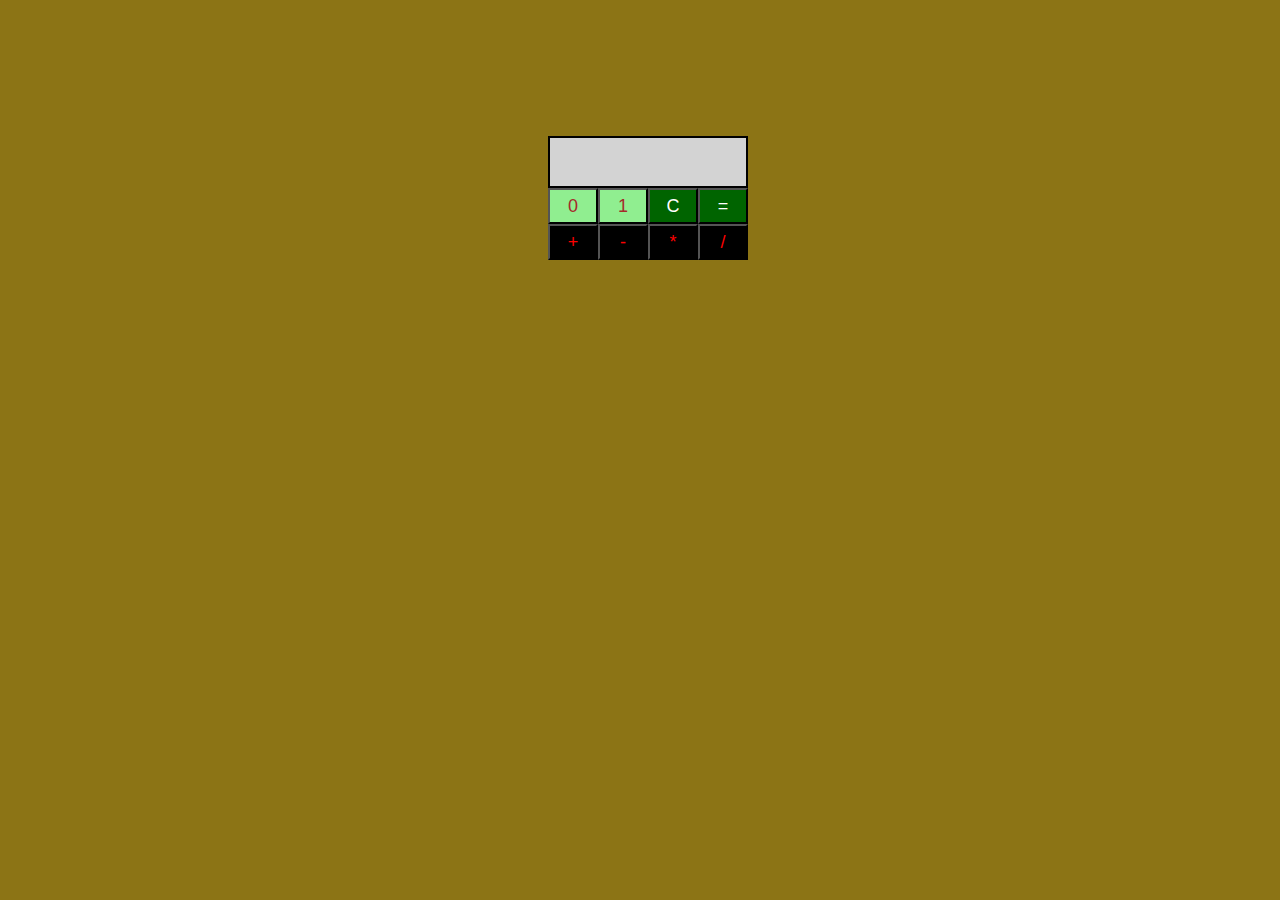
<file: projects/binary-calculator/index.html>
<!-- Enter your HTML code here -->
<!DOCTYPE html>
<html>
    <head>
        <meta charset="utf-8">
        <title>Binary Calculator</title>
        <link rel="stylesheet" href="binary_calculator.css" type="text/css">
    </head>
    
    <body>
      <div class="site-inner">
        <div id="calc-wrapper">
          <div id="res">result goes here</div>
          <div id="btns">
            <button type="button" id="btn0">0</button>
            <button type="button" id="btn1">1</button>
            <button type="button" id="btnClr">C</button>
            <button type="button" id="btnEql">=</button>
            <button type="button" id="btnSum">+</button>
            <button type="button" id="btnSub">-</button>
            <button type="button" id="btnMul">*</button>
            <button type="button" id="btnDiv">/</button>
          </div>
        </div>
      </div>
      
    	<script src="binary_calculator.js" type="text/javascript"></script>
    </body>
</html>
</file>
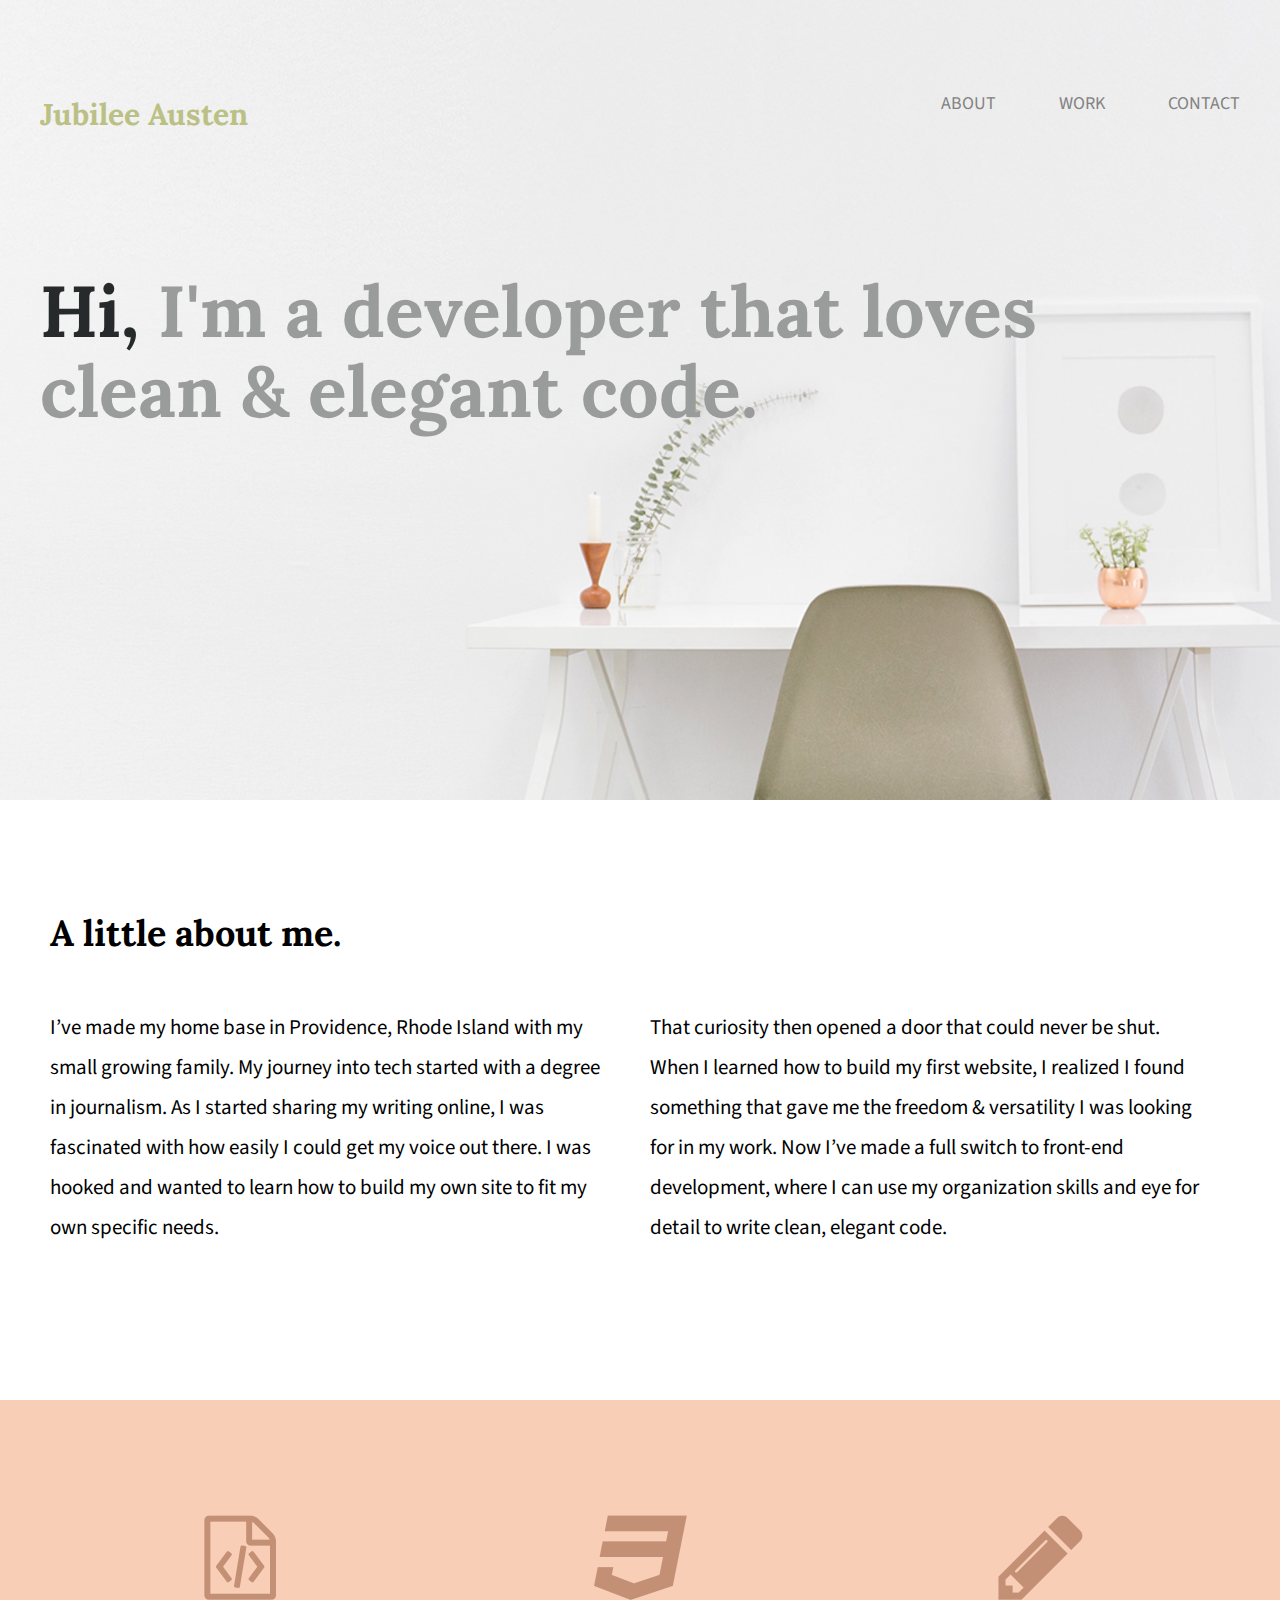
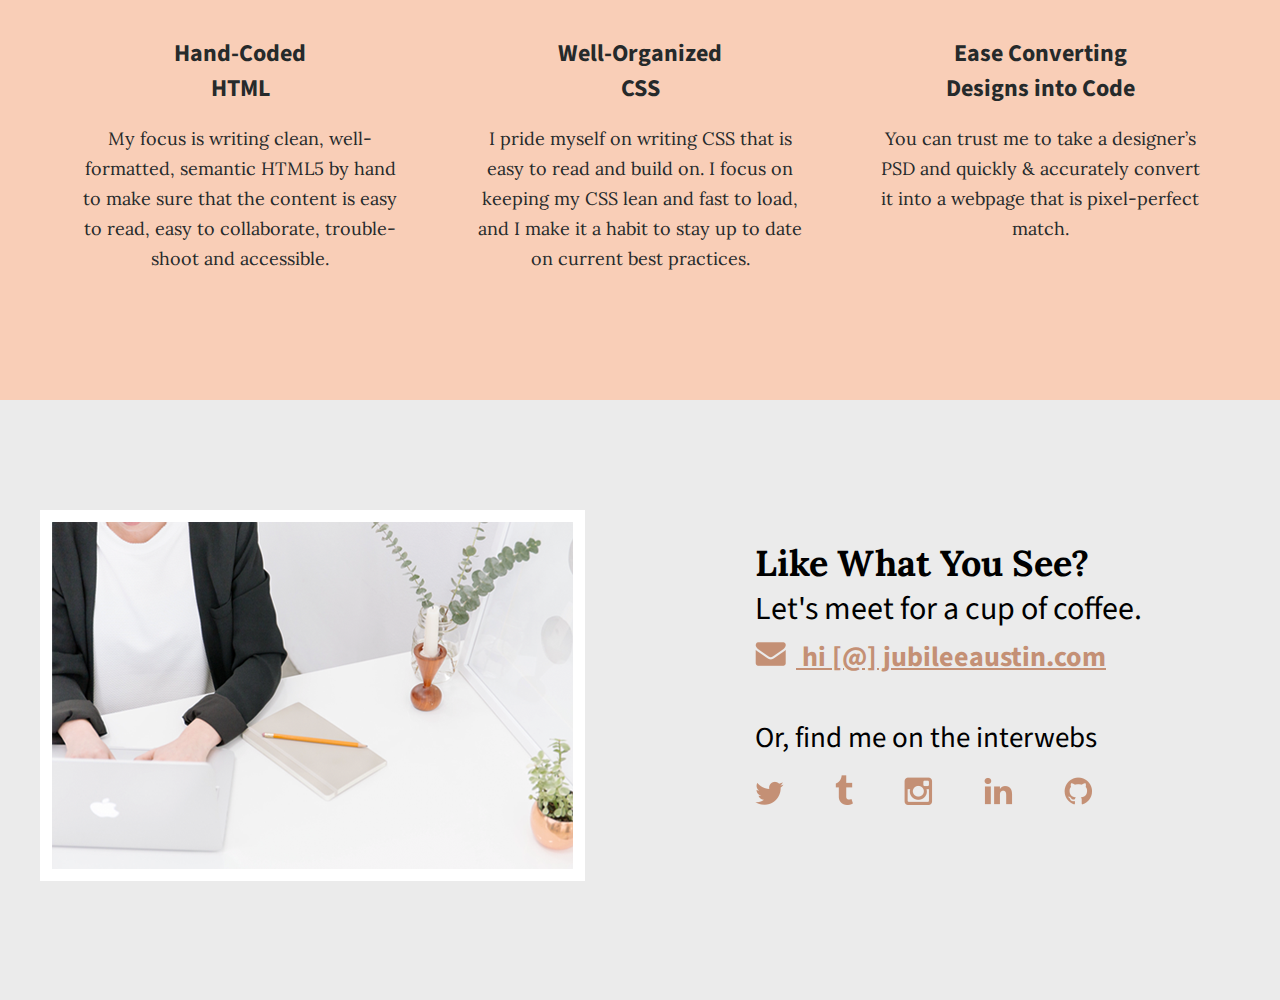
<file: projects/jubilee-austen/index.html>
<!doctype html>
<html lang="en">
    <head>
      <!-- The Necessaries -->
      <meta charset="utf-8"/>
      <title>Jubilee Austen | Developer</title>

      <!-- CSS stylesheets -->
      <link rel="stylesheet" href="css/normalize.css">
      <link rel="stylesheet" href="css/main.css">

      <!-- Fonts from Google -->
      <link href='https://fonts.googleapis.com/css?family=Source+Sans+Pro:400,700' rel='stylesheet' type='text/css'>
      <link href="https://fonts.googleapis.com/css?family=Lora:400,700" rel="stylesheet">
    </head>

<!-- ************************************************************ -->
    <body>

<!-- top section of the page -->
      <header id="home">
        <div class="full-width">

          <div class="half-width">
            <h1>Jubilee Austen</h1>
          </div>

          <div class="half-width">
            <nav>
              <ul>
                <li><a href="#about">About</a></li>
                <li><a href="#work">Work</a></li>
                <li><a href="#contact">Contact</a></li>
              </ul>
            </nav>
          </div>

          <h2><span>Hi,</span> I'm a developer that loves clean & elegant code.</h2>

        </div>
      </header>


<!-- ************************************************************ -->
      <main>

        <!-- About Me, just a couple of friendly paragraphs -->
        <section id="about">
          <div class="full-width">
            <h2>A little about me.</h2>

            <div class="half-width">
              <p>I’ve made my home base in Providence, Rhode Island with my small growing family. My journey into tech started with a degree in journalism. As I started sharing my writing online, I was fascinated with how easily I could get my voice out there. I was hooked and wanted to learn how to build my own site to fit my own specific needs.</p>
            </div>

            <div class="half-width">
              <p>That curiosity then opened a door that could never be shut. When I learned how to build my first website, I realized I found something that gave me the freedom & versatility I was looking for in my work. Now I’ve made a full switch to front-end development, where I can use my organization skills and eye for detail to write clean, elegant code.</p>
            </div>

          </div>
        </section>


        <!-- The Skills Section of Work -->

        <section id="work">
          <div class="full-width">

            <div class="third-width">
              <img src="img/html-icon.png" alt="HTML icon"/>
              <h3>Hand-Coded HTML</h3>
              <p>My focus is writing clean, well-formatted, semantic HTML5 by hand to make sure that the content is easy to read, easy to collaborate, trouble-shoot and accessible.</p>
            </div>

            <div class="third-width">
              <img src="img/css-icon.png" alt="CSS icon"/>
              <h3>Well-Organized CSS</h3>
              <p>I pride myself on writing CSS that is easy to read and build on. I focus on keeping my CSS lean and fast to load, and I make it a habit to stay up to date on current best practices.</p>
            </div>

            <div class="third-width">
              <img src="img/pencil-icon.png" alt="Pencil icon"/>
              <h3>Ease Converting Designs into Code</h3>
              <p>You can trust me to take a designer’s PSD and quickly & accurately convert it into a webpage that is pixel-perfect match.</p>
            </div>

          </div>
        </section>

        <!-- Contact Me -->
        <footer id="contact">
          <div class="full-width">

            <div class="half-width">
              <img id="contact-img" src="img/contact-img.png" alt="Working on a laptop"/>
            </div>

            <div class="half-width" id="contact-info">
              <h2>Like What You See?</h2>
              <h3 id="email-header">Let's meet for a cup of coffee.</h3>
              <a href="mailto:hi@jubileeaustin.com"><img id="envelope" src="img/envelope-icon.png" alt="email icon"/> hi [@] jubileeaustin.com</a>
              <!-- Social Media Links -->
              <h4 id="socialmedia-header">Or, find me on the interwebs</h4>
              <ul>
                <li><a href="https://twitter.com/" target="_blank"><img src="./img/twitter.png" alt="Twitter"></a></li>
                <li><a href="https://www.tumblr.com/" target="_blank"><img src="./img/tumblr.png" alt="Tumblr"></a></li>
                <li><a href="https://www.instagram.com/sjbenenate/" target="_blank"><img src="./img/instagram.png" alt="Instagam"></a></li>
                <li><a href="https://www.linkedin.com/in/sarah-miller-75938875/" target="_blank"><img src="./img/linkedin.png" alt="Linkedin"></a></li>
                <li><a href="https://github.com/" target="_blank"><img src="./img/github.png" alt="GitHub"></a></li>
              </ul>
            </div>

          </div>
        </footer>


      <!-- ************************************************************* -->

      </main>

    <!-- ************************************************************* -->

    </body>

</html>
</file>
<file: projects/binary-calculator/binary_calculator.css>
body {
  width: 100%;
  background: #8c7415; 
}

.site-inner {
  padding-top: 10%;
  width: 100%;
  display: flex;
  justify-content: center;
  align-items: center;
}

#res {
  background-color: lightgray;
  border: 2px solid black;
  height: 48px;
  font-size: 20px;
  text-align: right;
  padding: 0 4px;
}

#btn0, #btn1 {
  background-color: lightgreen;
  color: brown;
}

#btnClr, #btnEql {
  background-color: darkgreen;
  color: white;
}

#btnSum, #btnSub, #btnMul, #btnDiv {
  background: black;
  color: red;
} 

button {
  width: 25%;
  height: 36px;
  font-size: 18px;
  margin: 0px;
  float: left;
}
</file>
<file: projects/jubilee-austen/css/main.css>
/******* BASE STYLES *******/

body {
  font-family: 'Source Sans Pro', sans-serif;
}


#about, #work, #contact {
  height: 600px;
}


/******** GRID *********/

.full-width {
  width: 1200px;
  margin: 0px auto;
}

.half-width {
  width: 600px;
  float: left;
}

.third-width {
  width: 400px;
  float: left;
}

/******** Header *********/
header {
  height: 800px;
  background: url('../img/full-background-img.png') no-repeat 0 0;
  background-size: cover;
}

header .half-width {
  padding-top: 75px;
}

header h1 {
  font-family: 'Lora';
  font-size: 30px;
  color: #bbc085;
}

nav {
  float: right;
  padding: auto 40px;
}

nav ul li {
  display: inline-block;
}

nav ul li a {
  text-transform: uppercase;
  text-decoration: none;
  font-size: 18px;
  color: #828282;
  padding-left: 60px;
}

header h2 {
  width: 1000px;
  clear: both;
  font-family: 'Lora';
  font-size: 72px;
  line-height: 80px;
  color: #9a9b9b;
  padding: 118px 0;
}

header h2 span {
  color: #262a2b;
}

/******** About *********/
#about .full-width {
  padding: 80px 50px;
}

#about h2 {
  font-family: 'Lora', sans-serif;
  font-size: 36px;
}

#about p {
  font-size: 21px;
  line-height: 40px;
  padding-right: 50px;
}


/******** Work *********/
#work {
  background: #f9ceb7;
  text-align: center;
}

#work .full-width {
  padding: 115px 0;
}


#work img {
  padding-bottom: 30px;
}

#work h3 {
  width: 190px;
  font-size: 'Source Sans Pro', bold;
  font-size: 24px;
  margin: 0 auto;
  color: #262a2b;
}

#work p {
  font-family: 'Lora', serif;
  font-size: 18px;
  line-height: 30px;
  color: #262a2b;
  padding: 0 35px;
}



/******** Contact *********/
#contact {
  background: #ebebeb;
}

#contact .full-width {
  padding: 110px 0;
}

#contact-img {
  border: 12px solid #ffffff;
}

#contact h2, #email-header, #socialmedia-header, #contact ul {
  padding-left: 115px;
}

#envelope {
  padding: 0 10px 0 115px;
}

#contact h2 {
  font-family: 'Lora', bold;
  font-size: 36px;
}

#email-header{
    font-size: 32px;
    font-weight: normal;
    margin: -30px 0 5px 0;
}

#socialmedia-header {
    font-weight: normal;
    font-size: 29px;
    margin: 40px 0 0 0;
}

/***  Social Media Links  ****/
#contact a {
    text-decoration: lowercase;
    color: #c49075;
    font-weight: bold;
    font-size: 28px;
}

#contact ul {
  list-style: none;
}

#contact ul li {
  display: inline-block;
}

#contact ul img {
  padding-right: 48px;
}
</file>
